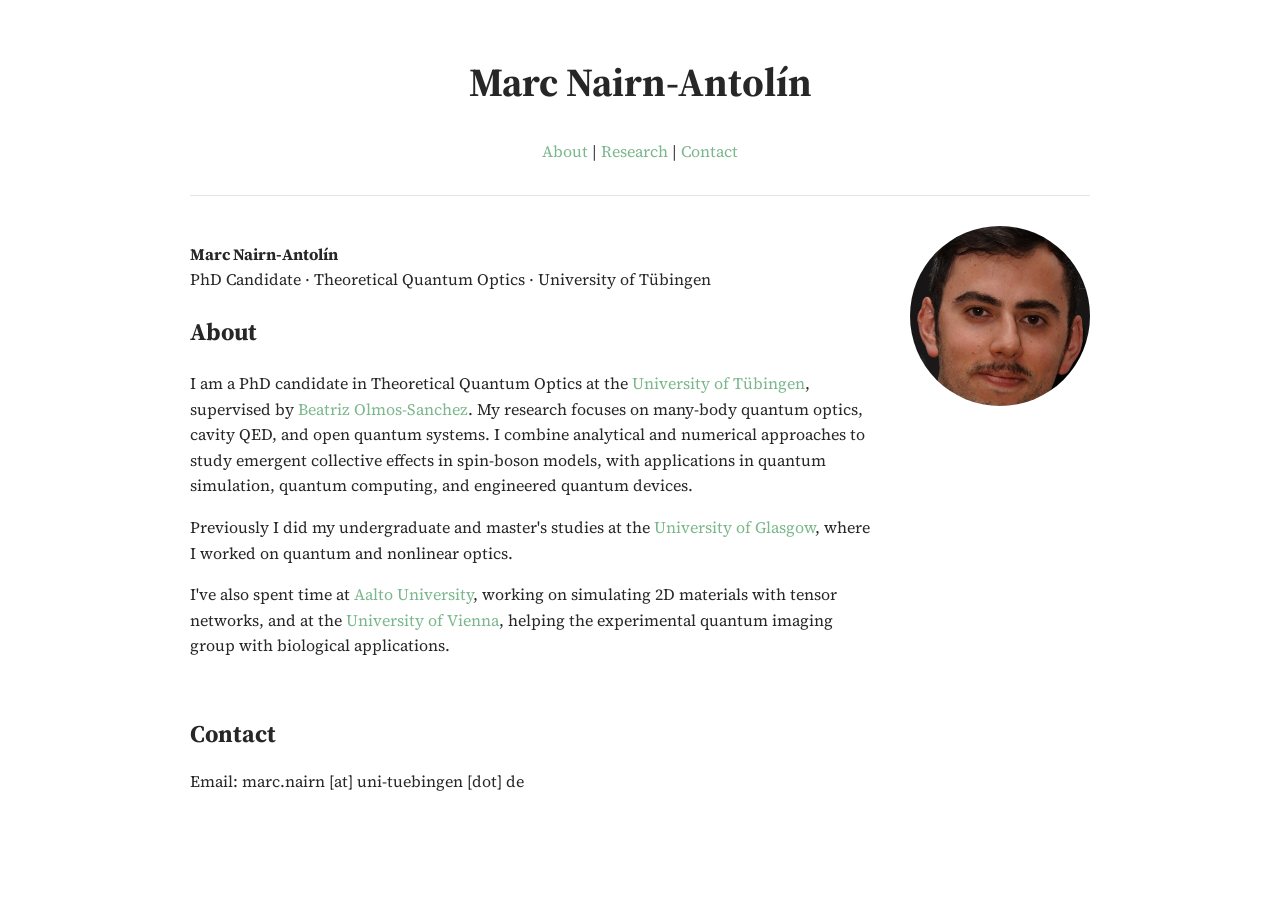
<file: index.html>
<!DOCTYPE html>
<html lang="en">
<head>
    <title>Marc Nairn-Antolín</title>
    <meta charset="UTF-8">
    <meta name="viewport" content="width=device-width, initial-scale=1.0">
    <link href="https://fonts.googleapis.com/css2?family=Source+Serif+Pro&display=swap" rel="stylesheet">

    <link rel="stylesheet" href="style.css">
</head>
<body>

    <!-- Main Container -->
    <div class="container">

        <!-- Header / Name -->
        <header>
            <h1>Marc Nairn-Antolín</h1>
            <nav>
                <a href="index.html">About</a>
                | <a href="research.html">Research</a>
                | <a href="contact.html">Contact</a>
            </nav>
        </header>

        <hr>


        <div class="about-container">
            <!-- Text -->
            <div class="about-text">
                <p><strong>Marc Nairn-Antolín</strong><br>
                PhD Candidate · Theoretical Quantum Optics · University of Tübingen</p>

                <h2>About</h2>
                <p>
                I am a PhD candidate in Theoretical Quantum Optics at the <a href="https://uni-tuebingen.de/fakultaeten/mathematisch-naturwissenschaftliche-fakultaet/fachbereiche/physik/institute/institut-fuer-theoretische-physik/arbeitsgruppen/ag-lesanovsky/" target="_blank">University of Tübingen</a>, 
                supervised by <a href="https://sites.google.com/site/beatrizolmosphysics/" target="_blank">Beatriz Olmos-Sanchez</a>.
                My research focuses on many-body quantum optics, cavity QED, and open quantum systems.
                I combine analytical and numerical approaches to study emergent collective effects in spin-boson models,
                with applications in quantum simulation, quantum computing, and engineered quantum devices.
</p>

                <p>
                    Previously I did my undergraduate and master's studies at the <a href="https://www.gla.ac.uk/schools/physics/research/groups/qtg/" target="_blank">University of Glasgow</a>,
                    where I worked on quantum and nonlinear optics.
                </p>

                <p>
                    I've also spent time at <a href="https://www.aalto.fi/en/department-of-applied-physics/correlated-quantum-materials-cqm-0" target="_blank">Aalto University</a>, working on simulating 2D materials with tensor networks,
                    and at the <a href="https://imaging.univie.ac.at/" target="_blank">University of Vienna</a>, helping the experimental quantum imaging group with biological applications.
                </p>
            </div>

            <!-- Image -->
            <div class="profile-section">
                <img src="marc.jpeg" alt="Marc Nairn-Antolín" class="profile-picture">
            </div>
        </div>

        <!-- Contact Section -->
        <section class="contact">
            <h2>Contact</h2>
            <p>Email: marc.nairn [at] uni-tuebingen [dot] de</p>
        </section>

    </div>

</body>
</html>
</file>
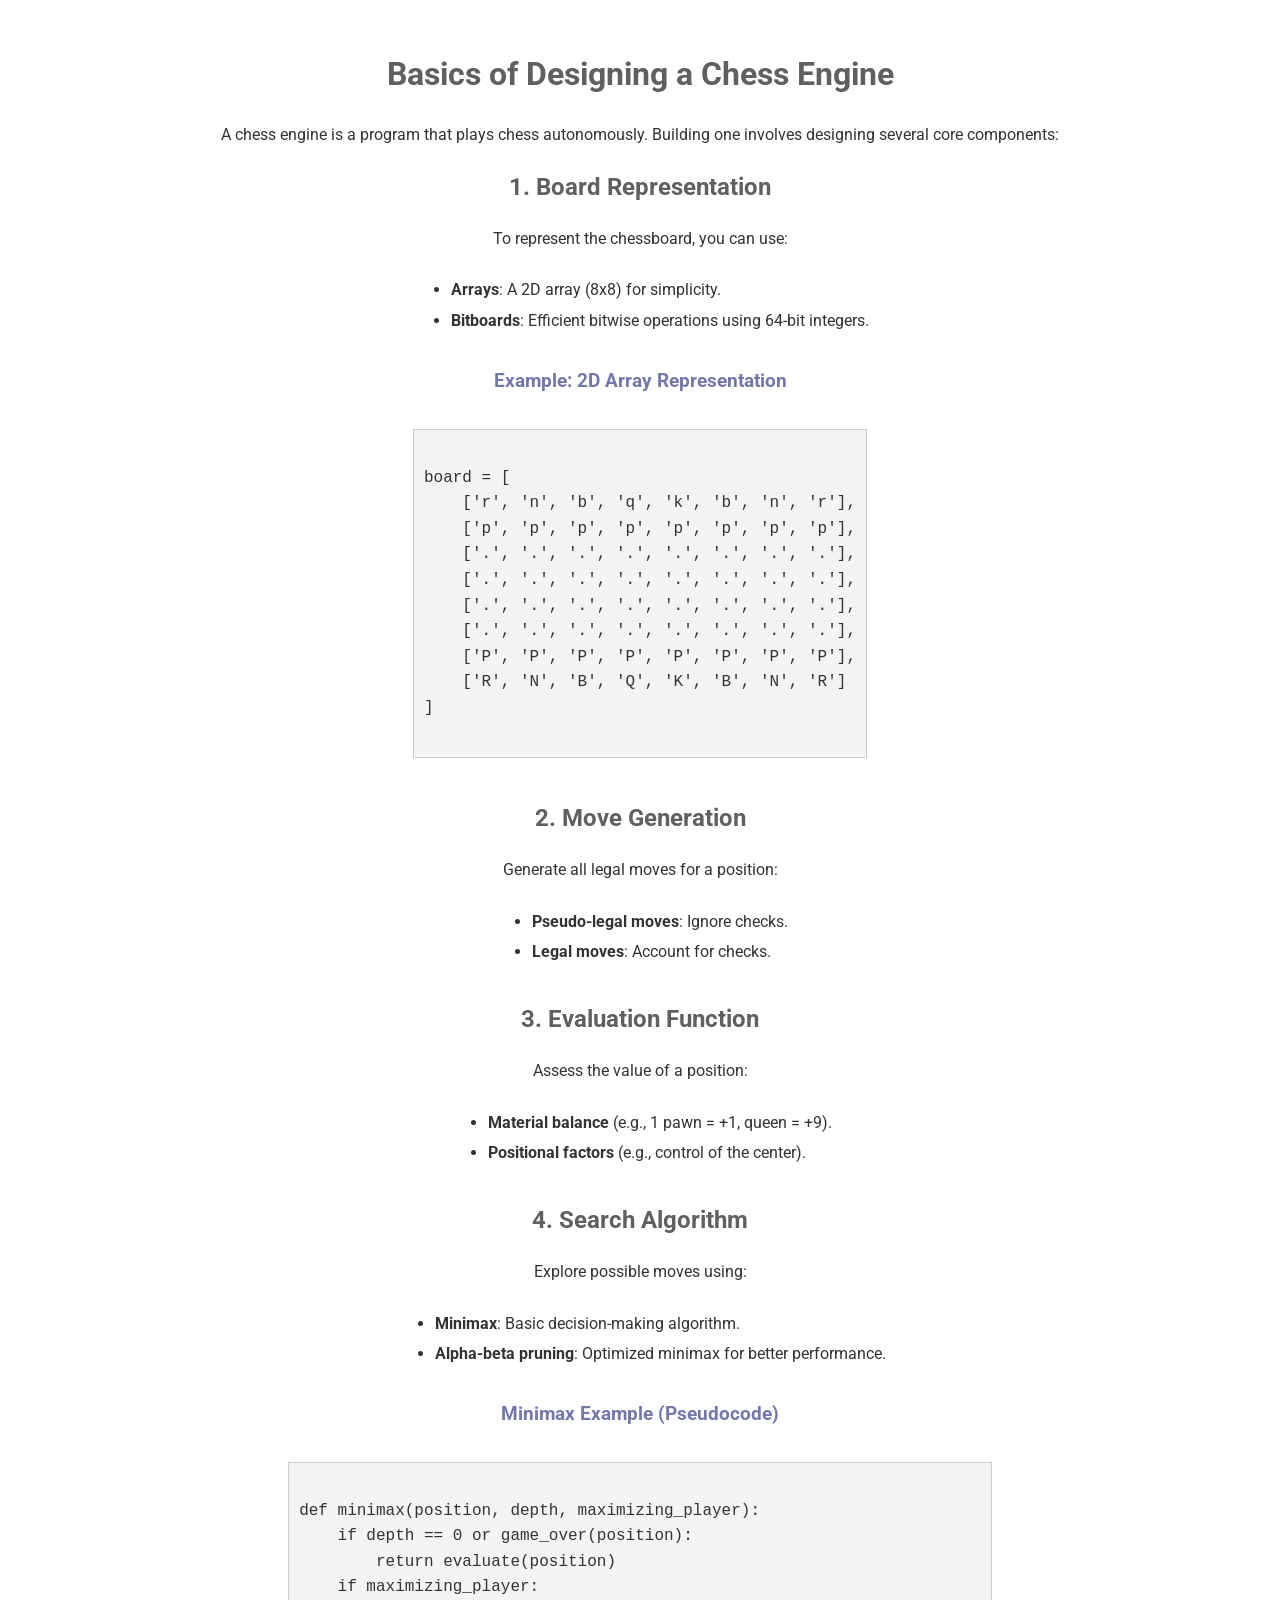
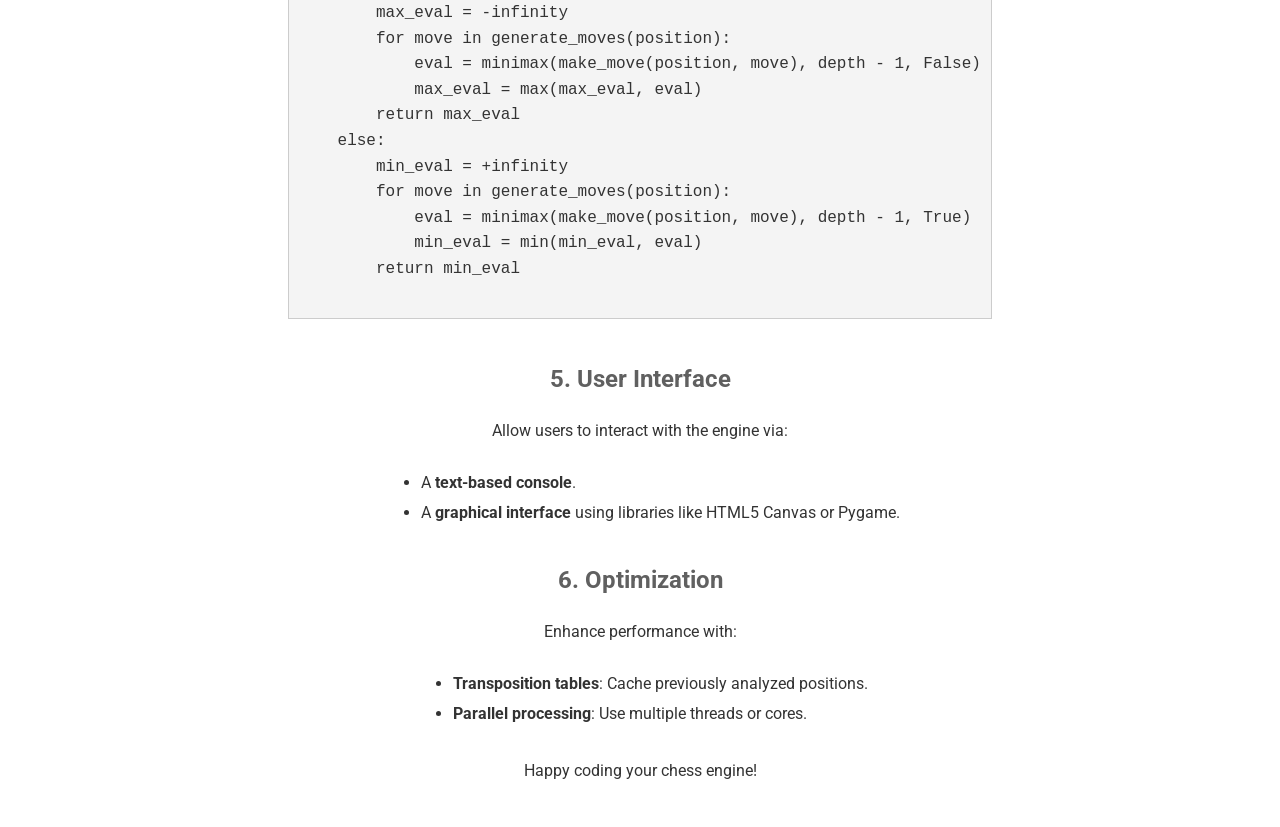
<file: chess.html>
<!DOCTYPE html>
<html lang="en">
<head>
    <meta charset="UTF-8">
    <meta name="viewport" content="width=device-width, initial-scale=1.0">
    <title>Basics of Designing a Chess Engine</title>
    <!-- Link to Google Fonts for Roboto font -->
    <link href="https://fonts.googleapis.com/css2?family=Roboto:wght@400;500;700&display=swap" rel="stylesheet">
    <style>
        body {
            font-family: 'Roboto', sans-serif;
            line-height: 1.6;
            background-image: url('checkerboard.png'); /* Absolute path to the image */
            background-size: cover; /* Ensure the image covers the entire background */
            background-position: center center; /* Center the background image */
            color: #333;
            padding: 20px;
            text-align: center; /* Center all text */
        }
        h1, h2 {
            color: #606060;
        }
        h3 {
            color: #0d116e92;
        }
        pre {
            background-color: #f4f4f4;
            padding: 10px;
            border: 1px solid #ccc;
            overflow-x: auto;
            display: inline-block; /* Allow pre to behave like inline element */
            text-align: left; /* Keep code aligned to the left inside the pre block */
        }
        ul {
            margin: 10px 0;
            text-align: left; /* Keep list items left aligned */
            display: inline-block; /* Allow lists to behave like inline elements */
        }
        li {
            margin-bottom: 5px;
        }
        code {
            font-family: Consolas, monospace;
            background-color: #f4f4f4;
            padding: 5px;
            border-radius: 3px;
        }
    </style>
</head>
<body>

    <h1>Basics of Designing a Chess Engine</h1>
    <p>A chess engine is a program that plays chess autonomously. Building one involves designing several core components:</p>

    <h2>1. Board Representation</h2>
    <p>To represent the chessboard, you can use:</p>
    <ul>
        <li><strong>Arrays</strong>: A 2D array (8x8) for simplicity.</li>
        <li><strong>Bitboards</strong>: Efficient bitwise operations using 64-bit integers.</li>
    </ul>

    <h3>Example: 2D Array Representation</h3>
    <pre><code>
board = [
    ['r', 'n', 'b', 'q', 'k', 'b', 'n', 'r'],
    ['p', 'p', 'p', 'p', 'p', 'p', 'p', 'p'],
    ['.', '.', '.', '.', '.', '.', '.', '.'],
    ['.', '.', '.', '.', '.', '.', '.', '.'],
    ['.', '.', '.', '.', '.', '.', '.', '.'],
    ['.', '.', '.', '.', '.', '.', '.', '.'],
    ['P', 'P', 'P', 'P', 'P', 'P', 'P', 'P'],
    ['R', 'N', 'B', 'Q', 'K', 'B', 'N', 'R']
]
    </code></pre>

    <h2>2. Move Generation</h2>
    <p>Generate all legal moves for a position:</p>
    <ul>
        <li><strong>Pseudo-legal moves</strong>: Ignore checks.</li>
        <li><strong>Legal moves</strong>: Account for checks.</li>
    </ul>

    <h2>3. Evaluation Function</h2>
    <p>Assess the value of a position:</p>
    <ul>
        <li><strong>Material balance</strong> (e.g., 1 pawn = +1, queen = +9).</li>
        <li><strong>Positional factors</strong> (e.g., control of the center).</li>
    </ul>

    <h2>4. Search Algorithm</h2>
    <p>Explore possible moves using:</p>
    <ul>
        <li><strong>Minimax</strong>: Basic decision-making algorithm.</li>
        <li><strong>Alpha-beta pruning</strong>: Optimized minimax for better performance.</li>
    </ul>

    <h3>Minimax Example (Pseudocode)</h3>
    <pre><code>
def minimax(position, depth, maximizing_player):
    if depth == 0 or game_over(position):
        return evaluate(position)
    if maximizing_player:
        max_eval = -infinity
        for move in generate_moves(position):
            eval = minimax(make_move(position, move), depth - 1, False)
            max_eval = max(max_eval, eval)
        return max_eval
    else:
        min_eval = +infinity
        for move in generate_moves(position):
            eval = minimax(make_move(position, move), depth - 1, True)
            min_eval = min(min_eval, eval)
        return min_eval
    </code></pre>

    <h2>5. User Interface</h2>
    <p>Allow users to interact with the engine via:</p>
    <ul>
        <li>A <strong>text-based console</strong>.</li>
        <li>A <strong>graphical interface</strong> using libraries like HTML5 Canvas or Pygame.</li>
    </ul>

    <h2>6. Optimization</h2>
    <p>Enhance performance with:</p>
    <ul>
        <li><strong>Transposition tables</strong>: Cache previously analyzed positions.</li>
        <li><strong>Parallel processing</strong>: Use multiple threads or cores.</li>
    </ul>

    <p>Happy coding your chess engine!</p>

</body>
</html>
</file>
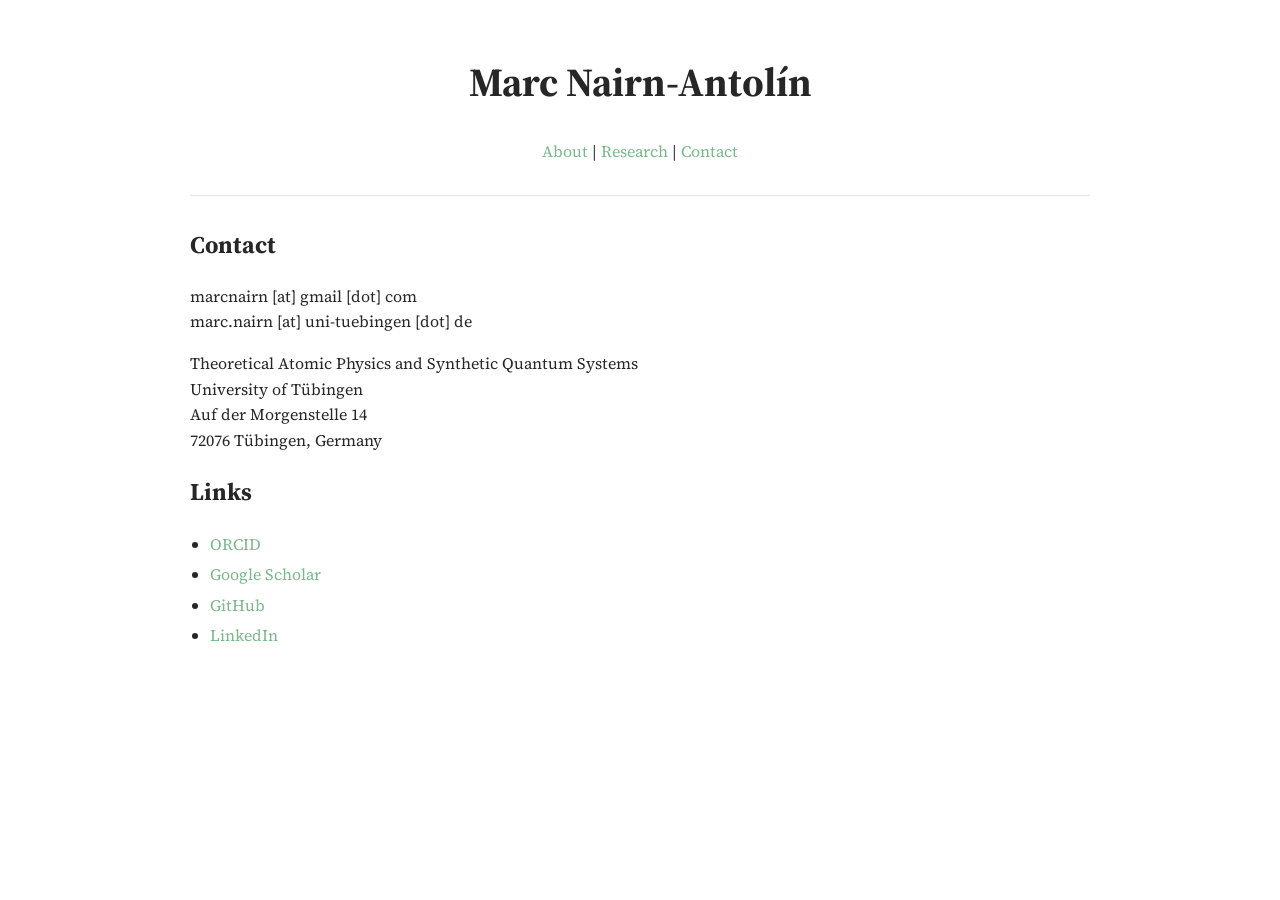
<file: contact.html>
<!DOCTYPE html>
<html lang="en">
<head>
    <meta charset="UTF-8">
    <meta name="viewport" content="width=device-width, initial-scale=1.0">
    <title>Marc Nairn-Antolín - Contact</title>

    <link href="https://fonts.googleapis.com/css2?family=Source+Serif+Pro&display=swap" rel="stylesheet">
    <link rel="stylesheet" href="style.css">
</head>
<body>

<div class="container">

    <!-- Header / Navigation -->
    <header>
        <h1>Marc Nairn-Antolín</h1>
        <nav>
            <a href="index.html">About</a>
            | <a href="research.html">Research</a>
            | <a href="contact.html">Contact</a>
        </nav>
    </header>

    <hr>

    <!-- Contact Info -->
    <section>
        <h2>Contact</h2>
        <p>
            marcnairn [at] gmail [dot] com <br>
            marc.nairn [at] uni-tuebingen [dot] de 
        </p>

        <p>
            Theoretical Atomic Physics and Synthetic Quantum Systems<br>
            University of Tübingen<br>
            Auf der Morgenstelle 14<br>
            72076 Tübingen, Germany
        </p>
    </section>

    <!-- Links -->
    <section>
        <h2>Links</h2>
        <ul>
            <li><a href="https://orcid.org/0000-0003-1577-5338">ORCID</a></li>
            <li><a href="https://scholar.google.com/citations?user=SgAjjBgAAAAJ">Google Scholar</a></li>
            <li><a href="https://github.com/MarcNairn">GitHub</a></li>
            <li><a href="https://www.linkedin.com/in/marcnairn/">LinkedIn</a></li>
        </ul>
    </section>

</div>
</body>
</html>
</file>
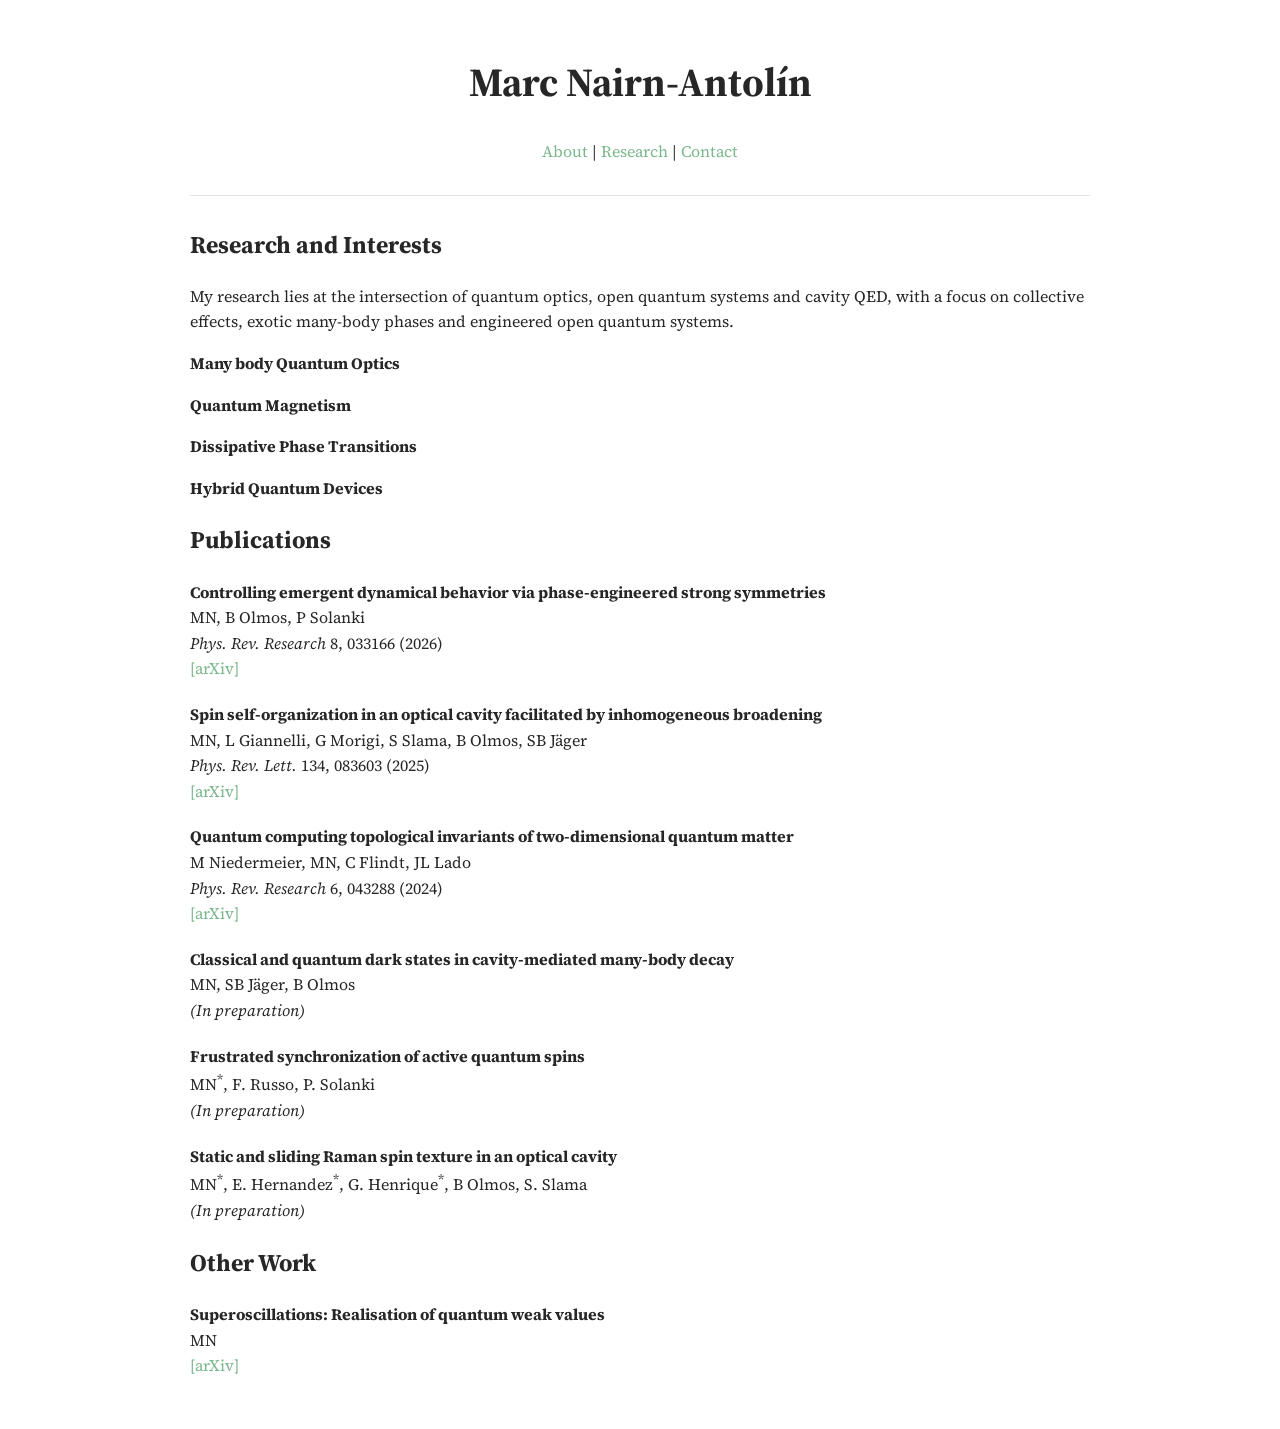
<file: research.html>
<!DOCTYPE html>
<html lang="en">
<head>
    <meta charset="UTF-8">
    <meta name="viewport" content="width=device-width, initial-scale=1.0">
    <title>Marc Nairn-Antolín - Research</title>

    <link href="https://fonts.googleapis.com/css2?family=Source+Serif+Pro&display=swap" rel="stylesheet">
    <link rel="stylesheet" href="style.css">
</head>
<body>

<div class="container">

    <!-- Header / Navigation -->
    <header>
        <h1>Marc Nairn-Antolín</h1>
        <nav>
            <a href="index.html">About</a>
            | <a href="research.html">Research</a>
            | <a href="contact.html">Contact</a>
        </nav>
    </header>

    <hr>

    <!-- Research Section -->
    <section>
        <h2>Research and Interests</h2>
        <p>
            My research lies at the intersection of quantum optics, open quantum systems and cavity QED,
            with a focus on collective effects, exotic many-body phases and engineered open quantum systems.
        </p>

        <p><strong>Many body Quantum Optics</strong><br>

        <p><strong>Quantum Magnetism</strong><br>

        <p><strong>Dissipative Phase Transitions</strong><br>

        <p><strong>Hybrid Quantum Devices</strong><br>
    </section>

    <!-- Publications Section -->
    <section>
        <h2>Publications</h2>
        
        <div class="pub">
            <strong>Controlling emergent dynamical behavior via phase-engineered strong symmetries</strong><br>
            MN, B Olmos, P Solanki <br>
            <em> Phys. Rev. Research</em> 8, 033166  (2026)<br>
            <a href="https://arxiv.org/pdf/2602.18563">[arXiv]</a>
        </div>

        <div class="pub">
            <strong>Spin self-organization in an optical cavity facilitated by inhomogeneous broadening</strong><br>
            MN, L Giannelli, G Morigi, S Slama, B Olmos, SB Jäger<br>
            <em>Phys. Rev. Lett.</em> 134, 083603 (2025)<br>
            <a href="https://arxiv.org/pdf/2407.19706">[arXiv]</a>
        </div>

        <div class="pub">
            <strong>Quantum computing topological invariants of two-dimensional quantum matter</strong><br>
            M Niedermeier, MN, C Flindt, JL Lado<br>
            <em>Phys. Rev. Research</em> 6, 043288 (2024)<br>
            <a href="https://arxiv.org/pdf/2404.06048">[arXiv]</a>
        </div>

                <div class="pub">
            <strong>Classical and quantum dark states in cavity-mediated many-body decay</strong> <br>  MN, SB Jäger, B Olmos <br>
            <em> (In preparation)</em><br>
        </div>

                        <div class="pub">
            <strong>Frustrated synchronization of active quantum spins</strong> <br>  MN<sup>*</sup>, F. Russo, P. Solanki <br>
            <em> (In preparation)</em><br>
        </div>
                        <div class="pub">
            <strong>Static and sliding Raman spin texture in an optical cavity</strong> <br>  MN<sup>*</sup>, E. Hernandez<sup>*</sup>, G. Henrique<sup>*</sup>, B Olmos, S. Slama <br>
            <em> (In preparation)</em><br>
        </div>
        
    </section>

    <!-- Other Work -->
    <section>
        <h2>Other Work</h2>

        <div class="pub">
            <strong>Superoscillations: Realisation of quantum weak values</strong><br>
            MN<br>
            <a href="https://arxiv.org/pdf/2109.14404">[arXiv]</a>
        </div>
    </section>

</div>
</body>
</html>
</file>
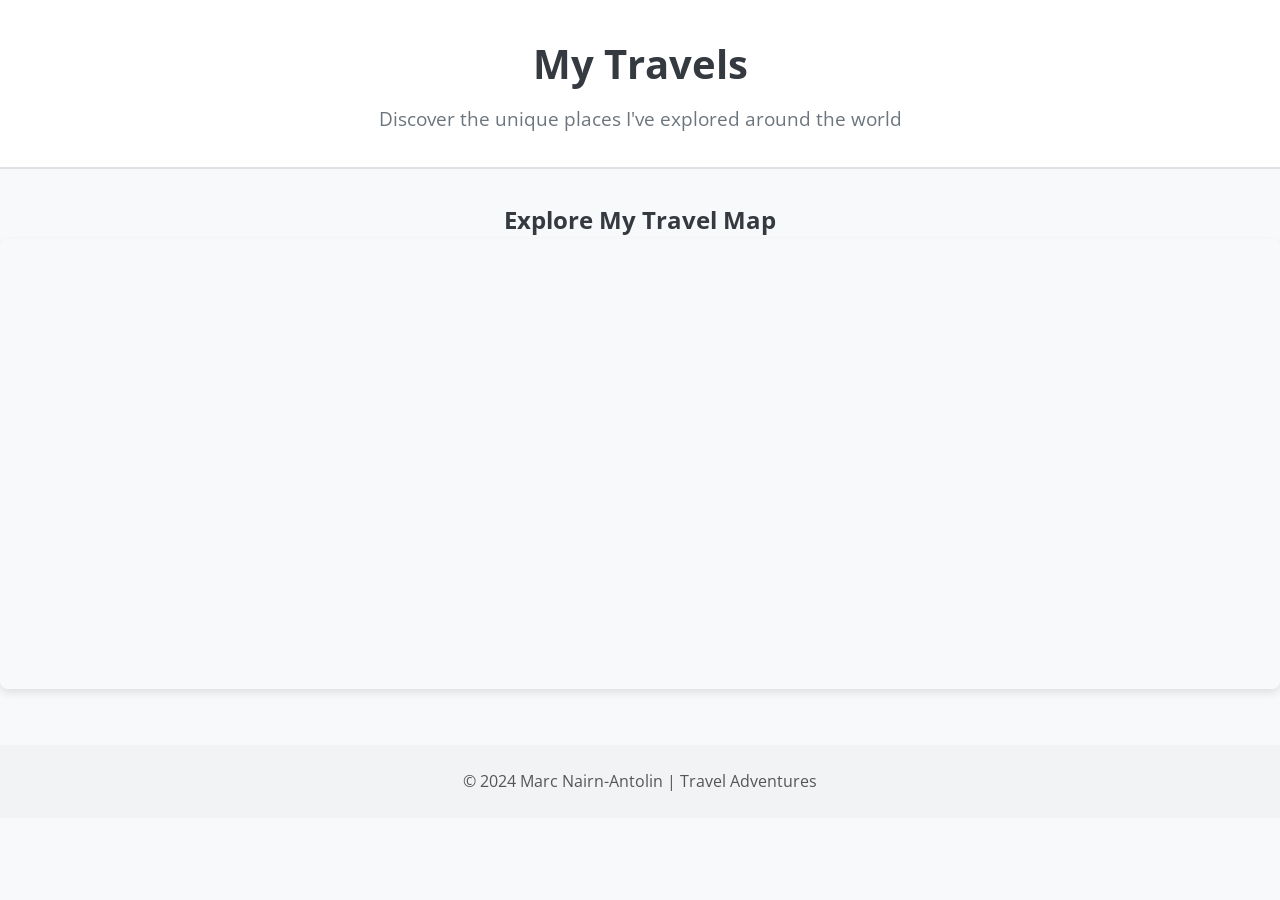
<file: travel.html>
<!DOCTYPE html>
<html lang="en">
<head>
    <link href='https://fonts.googleapis.com/css?family=Open+Sans' rel='stylesheet'>
    <meta charset="UTF-8">
    <meta name="viewport" content="width=device-width, initial-scale=1.0">
    <title>Marc's Travels</title>
    <style>
        /* General Styles */
        * {
            margin: 0;
            padding: 0;
            box-sizing: border-box;
            font-family: 'Open Sans', sans-serif;
        }
        body {
            background-color: #f8f9fa;
            color: #333;
            line-height: 1.6;
        }
        a {
            color: #007bff;
            text-decoration: none;
        }
        a:hover {
            text-decoration: underline;
        }
        h1, h2 {
            color: #343a40;
        }
        p {
            color: #555;
        }

        /* Header */
        header {
            background-color: #ffffff;
            text-align: center;
            padding: 2em 1em;
            border-bottom: 2px solid #dee2e6;
        }
        header h1 {
            font-size: 2.5em;
            margin-bottom: 0.2em;
        }
        header p {
            font-size: 1.2em;
            color: #6c757d;
        }

        /* Main Content Section */
        .content {
            padding: 2em;
            max-width: 800px;
            margin: 2em auto;
            background: #ffffff;
            border: 1px solid #e9ecef;
            border-radius: 8px;
            box-shadow: 0 4px 8px rgba(0, 0, 0, 0.1);
        }
        .content h2 {
            margin-bottom: 1em;
            font-size: 1.8em;
            border-bottom: 2px solid #007bff;
            display: inline-block;
        }
        .content ul {
            list-style-type: disc;
            margin-left: 2em;
        }
        .content ul li {
            margin-bottom: 0.8em;
        }

        /* Map Section */
        .map {
            margin-top: 2em;
            text-align: center;
        }
        iframe {
            width: 100%;
            height: 450px;
            border: 0;
            border-radius: 8px;
            box-shadow: 0 4px 8px rgba(0, 0, 0, 0.1);
        }

        /* Footer */
        footer {
            text-align: center;
            padding: 1.5em 0;
            background-color: #f1f3f5;
            color: #6c757d;
            margin-top: 3em;
        }
    </style>
</head>
<body>
    <!-- Header -->
    <header>
        <h1>My Travels</h1>
        <p>Discover the unique places I've explored around the world</p>
    </header>

        <!-- Embedded Google Map -->
        <div class="map">
            <h2>Explore My Travel Map</h2>
            <iframe 
            src="https://www.google.com/maps/d/embed?mid=1mNK2HrH2zqKGCFJ3DrrvSAC1Ao-nml8&ehbc=2E312F&noprof=1" width="640" height="480"
            allowfullscreen="" 
            loading="lazy">
            </iframe>
        </div>
    </div>

    <!-- Footer -->
    <footer>
        <p>&copy; 2024 Marc Nairn-Antolin | Travel Adventures</p>
    </footer>
</body>
</html>
</file>
<file: style.css>
/* Base styles */
html, body {
    margin: 0;
    padding: 0;
    font-family: 'Source Serif Pro', serif;
    background-color: #fff;
    color: #272727;
    line-height: 1.6;
}

/* Links */
a {
    color: #7bb78c;
    text-decoration: none;
    margin: 0px;
}

a:hover {
    text-decoration: underline;
}

/* Container */
.container {
    max-width: 900px;
    margin: 50px auto;
    padding: 0 20px;
}

/* Header */
header {
    text-align: center;
    margin-bottom: 30px;
}

header h1 {
    margin: 0;
    font-size: 2.5rem;
}

header nav {
    margin-top: 25px;
}

/* Divider */
hr {
    border: 0;
    border-top: 1px solid rgba(0,0,0,0.1);
    margin: 30px 0;
}

/* About Section - Side by Side */
.about-container {
    display: flex;
    align-items: flex-start;
    justify-content: space-between;
    gap: 40px;
    margin: 20px auto;
    max-width: 900px;
    flex-wrap: wrap; /* stack on small screens */
}

/* About text */
.about-text {
    flex: 1;
    min-width: 250px;
}

/* Profile image */
.profile-section {
    flex-shrink: 0;
    text-align: center;
}

.profile-picture {
    width: 180px;
    height: 180px;
    object-fit: cover;
    border-radius: 50%;
    display: block;
}

/* About headings */
.about h2 {
    margin-top: 20px;
    margin-bottom: 10px;
}

/* Publications */
.pub {
    margin-bottom: 20px;
}

/* Contact Section */
.contact {
    margin-top: 40px;
}

.contact h2 {
    margin-bottom: 10px;
}

/* Lists */
ul {
    padding-left: 20px;
}

ul li {
    margin-bottom: 5px;
}

/* Responsive adjustments */
@media (max-width: 650px) {
    .about-container {
        flex-direction: column; /* stack vertically */
        align-items: center;
        text-align: center;
    }

    .profile-section {
        margin-bottom: 20px;
    }
}

@media (max-width: 300px) {
    .container {
        padding: 0 15px;
    }

    header h1 {
        font-size: 2rem;
    }
}
</file>
